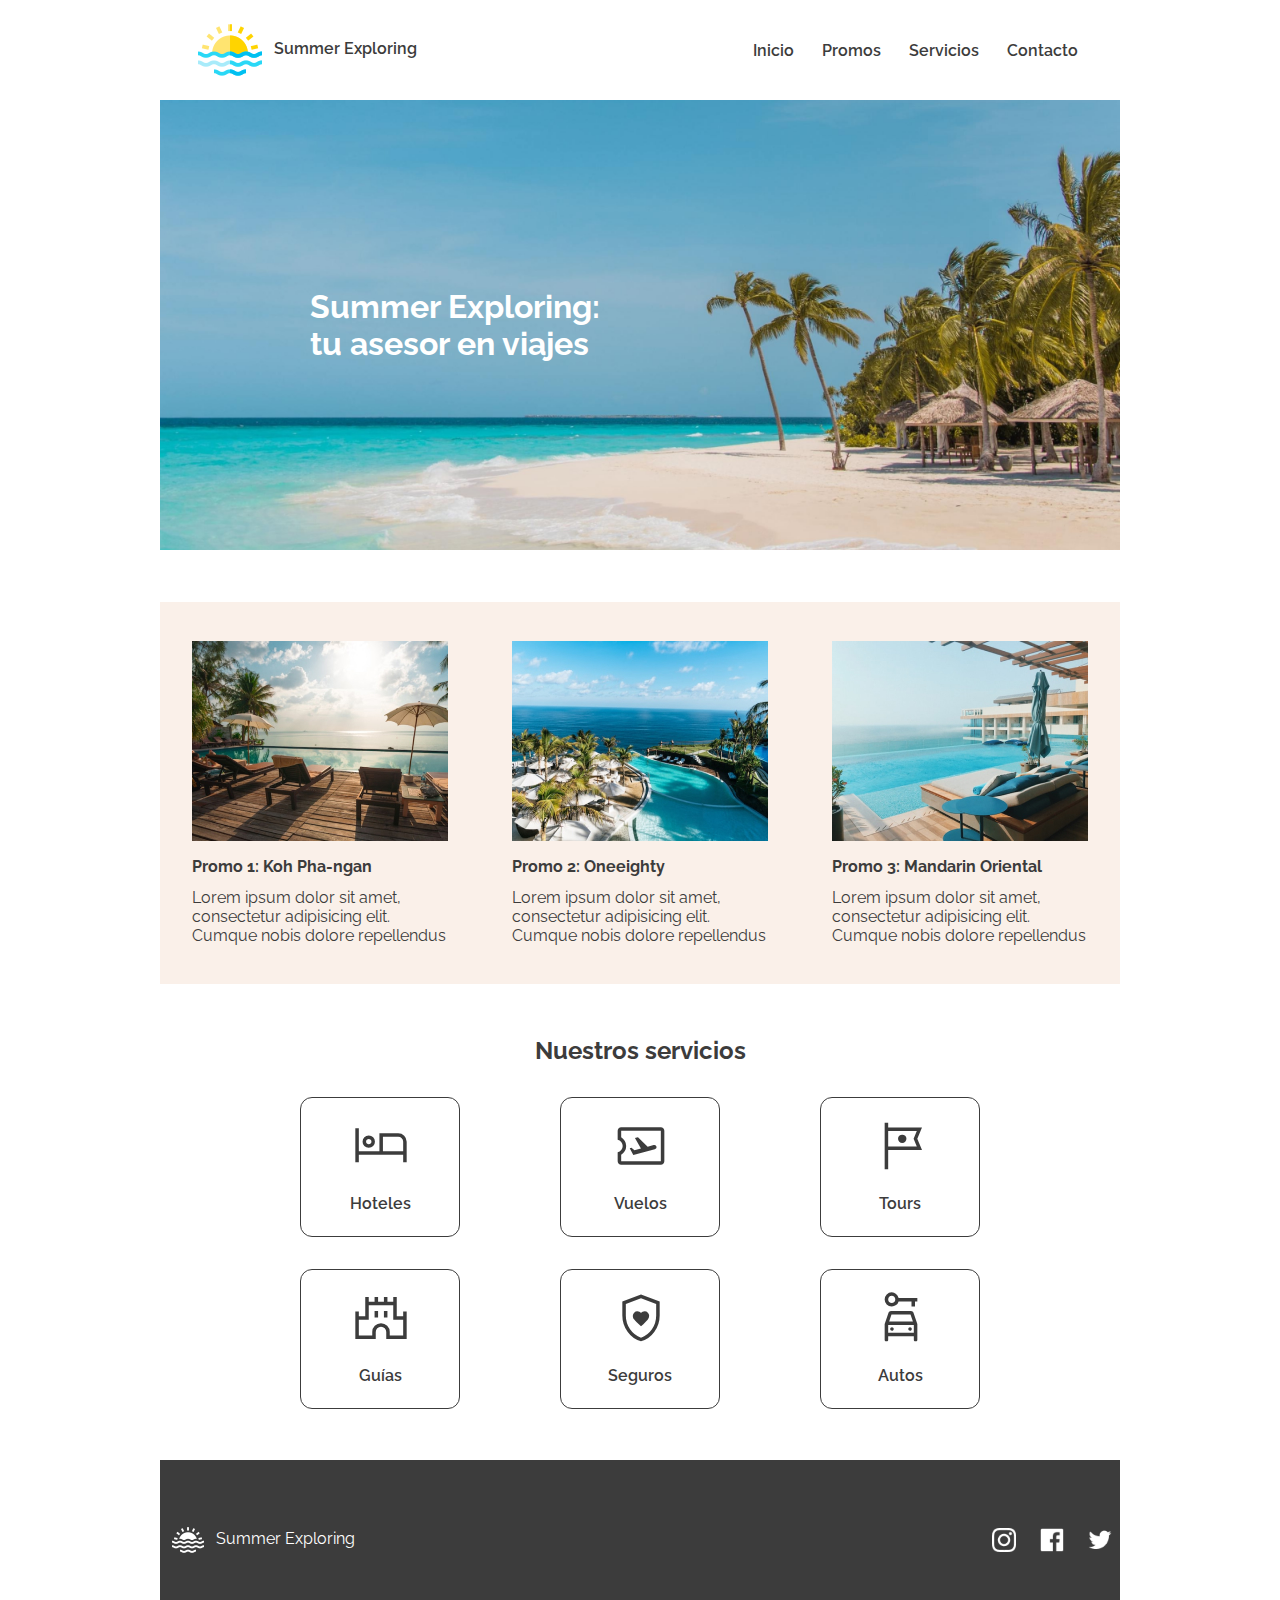
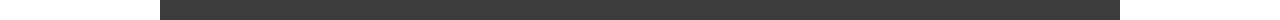
<file: sitio/index.html>
<!DOCTYPE html>
<html lang="en">
<head>
    <meta charset="UTF-8">
    <meta http-equiv="X-UA-Compatible" content="IE=edge">
    <meta name="viewport" content="width=device-width, initial-scale=1.0">
    <title>Summer Exploring</title>
    <link rel="shortcut icon" href="imgs/sunsea.png" type="image/x-icon">
    <link rel="stylesheet" href="https://fonts.googleapis.com/css2?family=Material+Symbols+Outlined:opsz,wght,FILL,GRAD@20..48,100..700,0..1,-50..200" />
    <link rel="stylesheet" href="css/estilos.css">
</head>
<body>
    <header>
        <!-- logo + empresa -->
        <a href="index.html">
            <img src="imgs/sunsea.png" alt="Logo de Summer Exploring">
            Summer Exploring
        </a>
        <!-- navegación -->
        <nav>
            <a href="index.html">Inicio</a>
            <a href="">Promos</a>
            <a href="">Servicios</a>
            <a href="">Contacto</a>
        </nav>
    </header>
    <main>
        <section id="hero-banner">
            <h1>Summer Exploring:
                tu asesor en viajes</h1>
        </section>
        <section id="promos">
            <article>
                <img src="imgs/promo1.jpg" alt="Koh Pha-ngan">
                <h2>Promo 1: Koh Pha-ngan</h2>
                <p>
                    Lorem ipsum dolor sit amet, consectetur adipisicing elit. Cumque nobis dolore repellendus 
                </p>
            </article>
            <article>
                <img src="imgs/promo2.jpg" alt="Oneeighty">
                <h2>Promo 2: Oneeighty</h2>
                <p>
                    Lorem ipsum dolor sit amet, consectetur adipisicing elit. Cumque nobis dolore repellendus 
                </p>
            </article>
            <article>
                <img src="imgs/promo3.jpg" alt="Mandarin Oriental">
                <h2>Promo 3: Mandarin Oriental</h2>
                <p>
                    Lorem ipsum dolor sit amet, consectetur adipisicing elit. Cumque nobis dolore repellendus 
                </p>
            </article>
        </section>

        <section id="servicios">
            <h2>Nuestros servicios</h2>
            <a href="">
                <span class="material-symbols-outlined">
                    hotel
                </span>
                Hoteles
            </a>
            <a href="">
                <span class="material-symbols-outlined">
                    airplane_ticket
                </span>
                Vuelos
            </a>
            <a href="">
                <span class="material-symbols-outlined">
                    tour
                </span>
                Tours
            </a>
            <a href="">
                <span class="material-symbols-outlined">
                    castle
                </span>
                Guías
            </a>
            <a href="">
                <span class="material-symbols-outlined">
                    shield_with_heart
                </span>
                Seguros
            </a>
            <a href="">
                <span class="material-symbols-outlined">
                    car_rental
                </span>
                Autos
            </a>
        </section>
    </main>
    <footer>
        <!-- logo + empresa -->
        <a href="index.html">
            <img src="imgs/sunsea-wht.png" alt="Logo Sunsea">
            Summer Exploring
        </a>
        <!-- social media -->
        <div>
            <a href="">
                <img src="imgs/instagram-w.png" alt="logo de instagram">
            </a>
            <a href="">
                <img src="imgs/facebook-w.png" alt="logo de facebook">
            </a>
            <a href="">
                <img src="imgs/twitter-w.png" alt="logo de twitter">
            </a>
        </div>
    </footer>
</body>
</html>
</file>
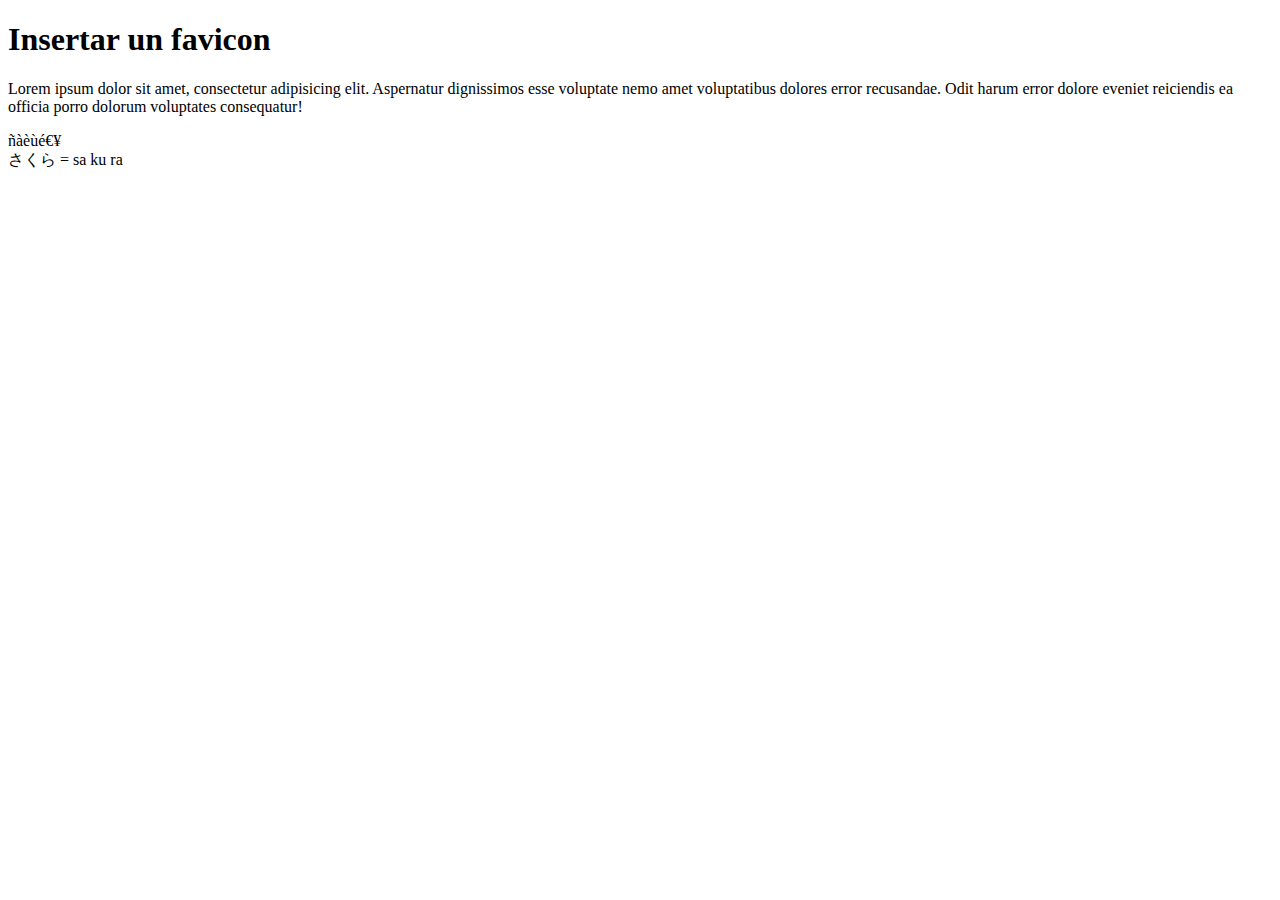
<file: clase3/favorito.html>
<!DOCTYPE html>
<html lang="en">
    <head>
        <meta charset="UTF-8">
        <meta http-equiv="X-UA-Compatible" content="IE=edge">
        <meta name="viewport" content="width=device-width, initial-scale=1.0">
        <title>Empresa - Insertar un favicon</title>
        <link rel="shortcut icon" href="favicon.ico" type="image/x-icon">
    </head>
    <body>
        <h1>Insertar un favicon</h1>
        <p>
            Lorem ipsum dolor sit amet, consectetur adipisicing elit. Aspernatur dignissimos esse voluptate nemo amet voluptatibus dolores error recusandae. Odit harum error dolore eveniet reiciendis ea officia porro dolorum voluptates consequatur!
        </p>


        ñàèùé€¥
        <br>
        さくら  = sa ku ra

    </body>
</html>
</file>
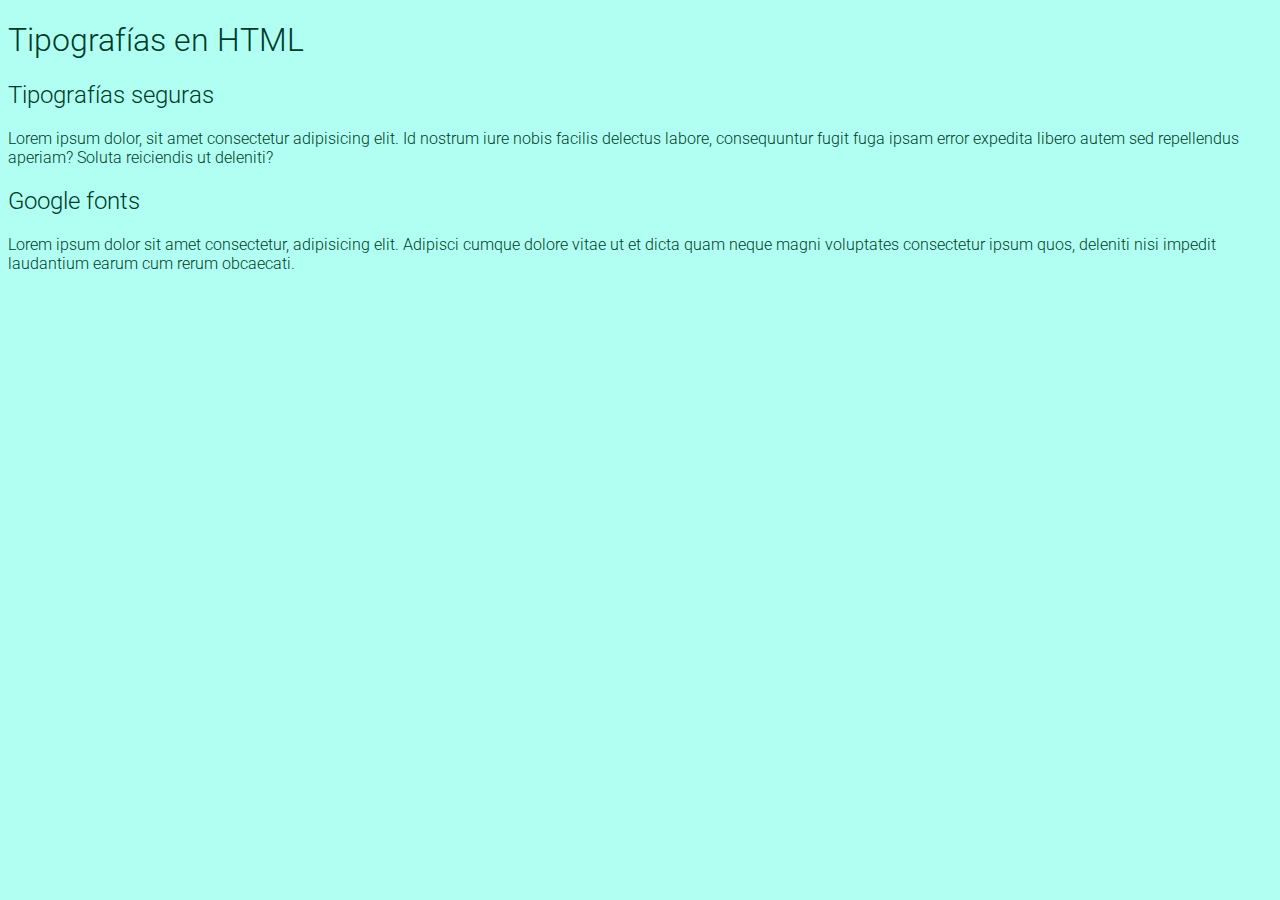
<file: clase3/tipografias.html>
<!DOCTYPE html>
<html lang="en">
<head>
    <meta charset="UTF-8">
    <meta http-equiv="X-UA-Compatible" content="IE=edge">
    <meta name="viewport" content="width=device-width, initial-scale=1.0">
    <title>Tipografías en HTML</title>
    <link rel="stylesheet" href="css/tipografias.css">
</head>
<body>
    <h1>Tipografías en HTML</h1>
    <h2>Tipografías seguras</h2>
    <p>
        Lorem ipsum dolor, sit amet consectetur adipisicing elit. Id nostrum iure nobis facilis delectus labore, consequuntur fugit fuga ipsam error expedita libero autem sed repellendus aperiam? Soluta reiciendis ut deleniti?
    </p>

    <h2>Google fonts</h2>
    <p>
        Lorem ipsum dolor sit amet consectetur, adipisicing elit. Adipisci cumque dolore vitae ut et dicta quam neque magni voluptates consectetur ipsum quos, deleniti nisi impedit laudantium earum cum rerum obcaecati.
    </p>
</body>
</html>
</file>
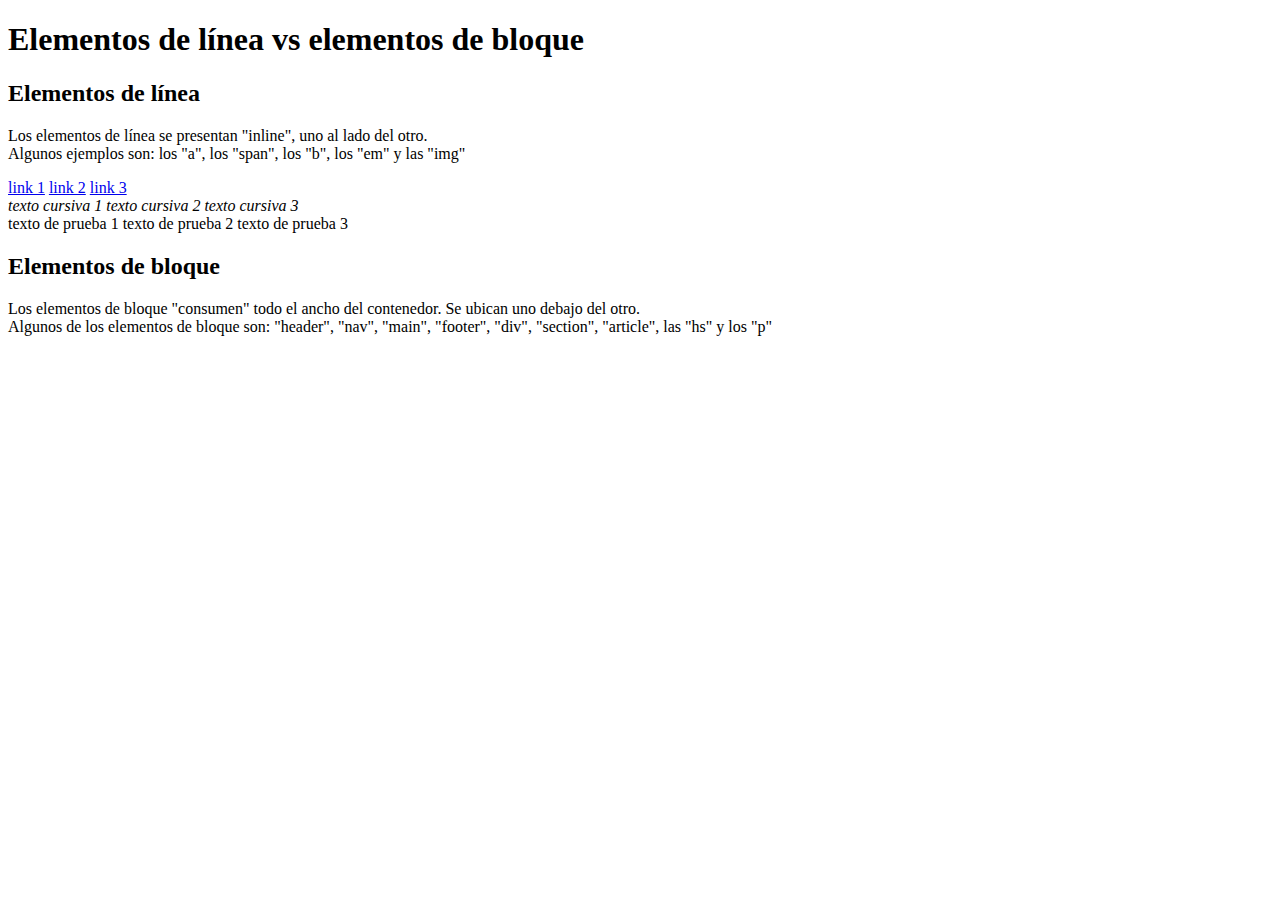
<file: clase4/linea-vs-bloque.html>
<!DOCTYPE html>
<html lang="en">
<head>
    <meta charset="UTF-8">
    <meta http-equiv="X-UA-Compatible" content="IE=edge">
    <meta name="viewport" content="width=device-width, initial-scale=1.0">
    <title>Elementos de línea vs elementos de bloque</title>
</head>
<body>
    <h1>Elementos de línea vs elementos de bloque</h1>

    <h2>Elementos de línea</h2>
    <p>
        Los elementos de línea se presentan "inline", uno al lado del otro.
        <br>
        Algunos ejemplos son:  los "a", los "span", los "b", los "em" y las "img" 
    </p>
    <a href="#">link 1</a>
    <a href="#">link 2</a>
    <a href="#">link 3</a>
    <br>
    <i>texto cursiva 1</i>
    <i>texto cursiva 2</i>
    <i>texto cursiva 3</i>
    <br>
    <span>texto de prueba 1</span>
    <span>texto de prueba 2</span>
    <span>texto de prueba 3</span>


    <h2>Elementos de bloque</h2>
    <p>
        Los elementos de bloque "consumen" todo el ancho del contenedor.
        Se ubican uno debajo del otro.
        <br>
        Algunos de los elementos de bloque son: 
        "header", "nav", "main", "footer", "div", "section", "article",
        las "hs" y los "p"
    </p>


    

</body>
</html>
</file>
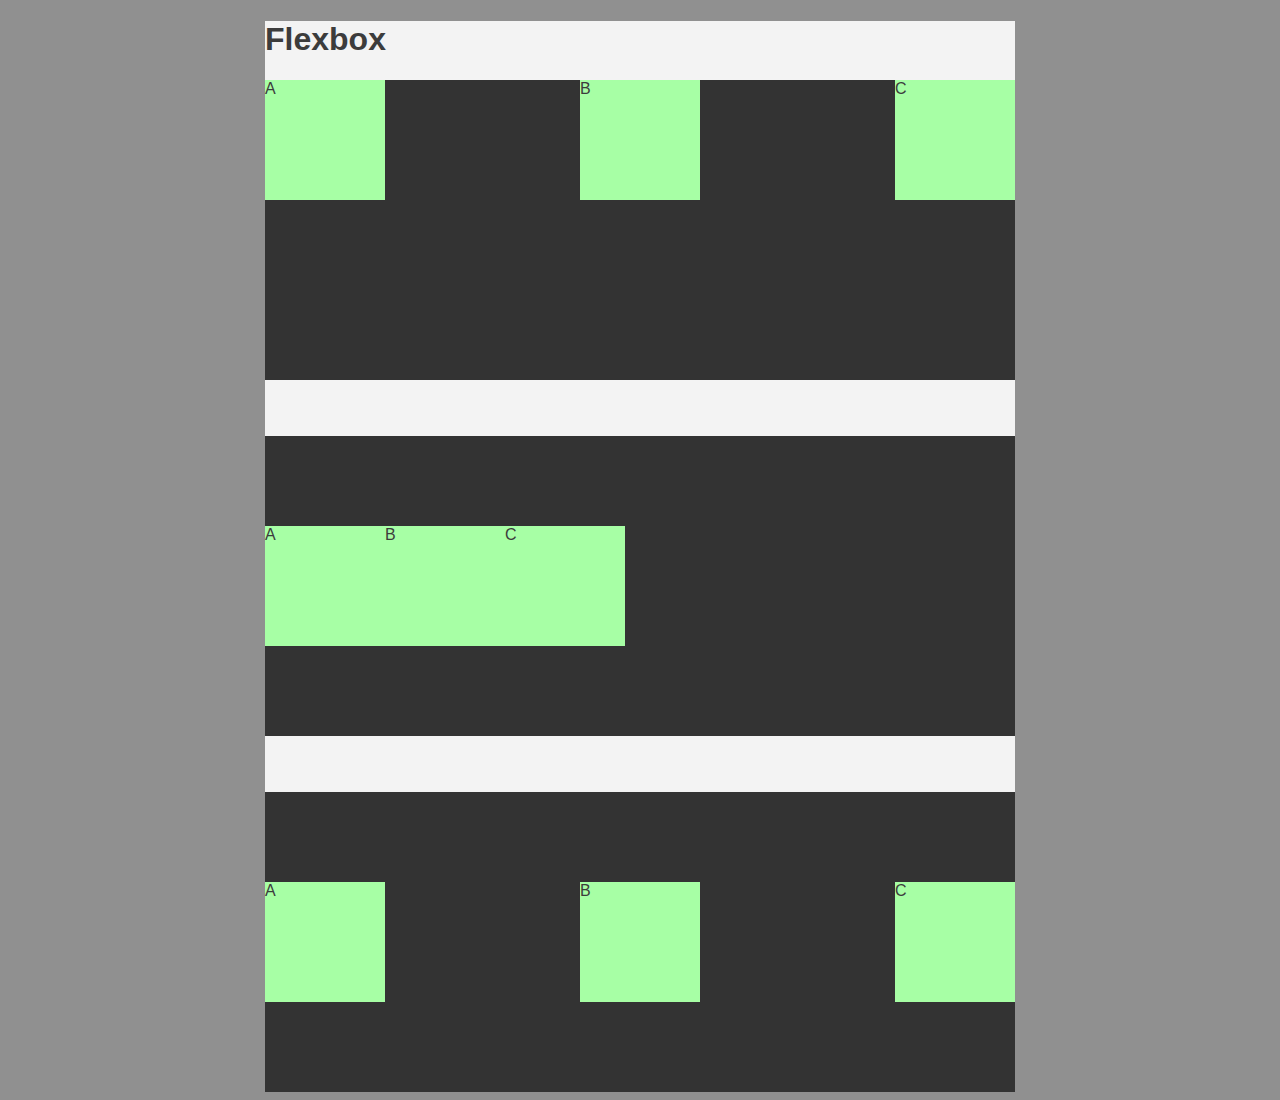
<file: clase5/flexbox.html>
<!DOCTYPE html>
<html lang="en">
<head>
    <meta charset="UTF-8">
    <meta http-equiv="X-UA-Compatible" content="IE=edge">
    <meta name="viewport" content="width=device-width, initial-scale=1.0">
    <title>Document</title>
    <link rel="stylesheet" href="css/flexbox.css">
</head>
<body>
    <main>
        <h1>Flexbox</h1>
        <section id="contenedor1">
            <article>A</article>
            <article>B</article>
            <article>C</article>
        </section>

        <section id="contenedor2">
            <article>A</article>
            <article>B</article>
            <article>C</article>
        </section>

        <section id="contenedor3">
            <article>A</article>
            <article>B</article>
            <article>C</article>
        </section>

    </main>
</body>
</html>
</file>
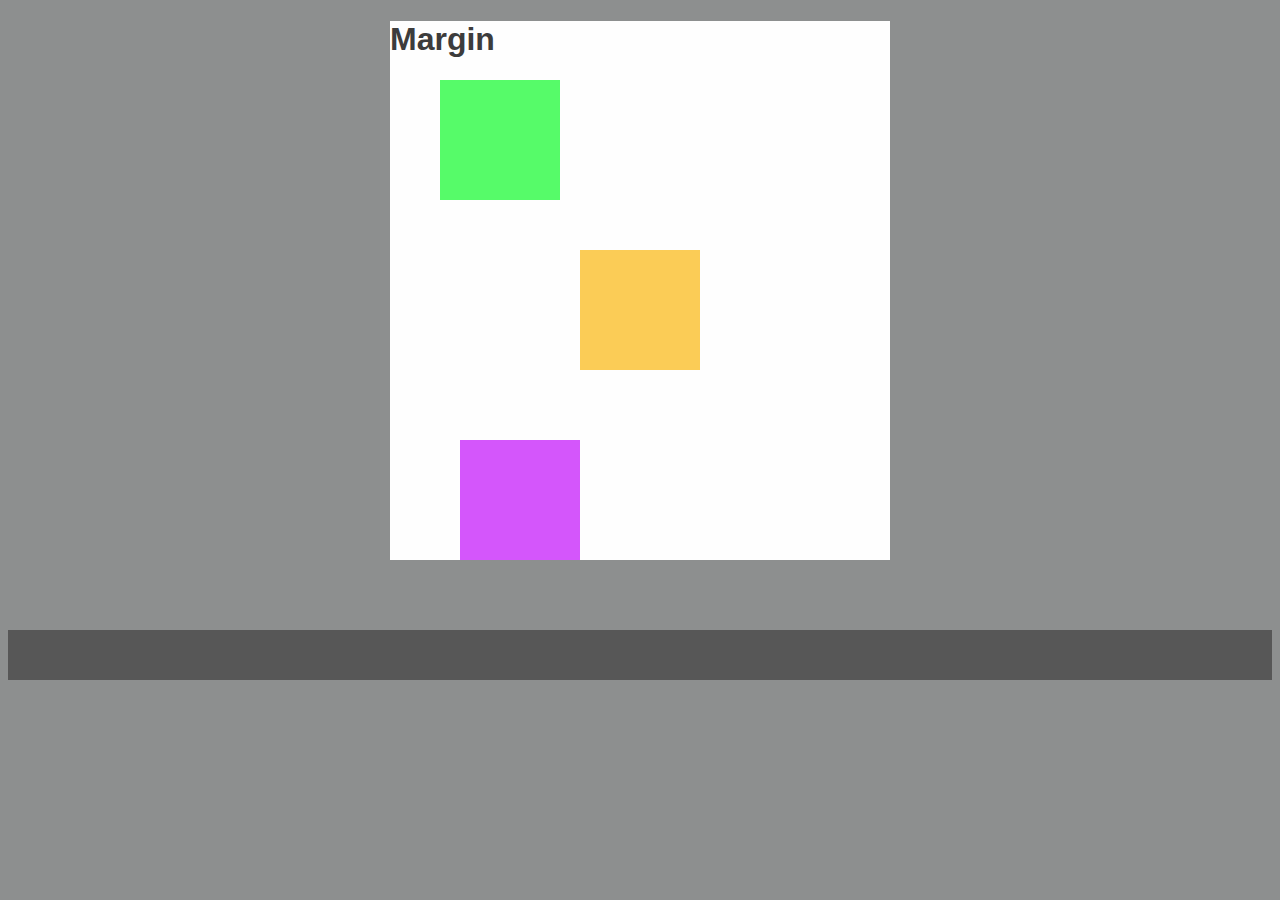
<file: clase5/margin.html>
<!DOCTYPE html>
<html lang="en">
<head>
    <meta charset="UTF-8">
    <meta http-equiv="X-UA-Compatible" content="IE=edge">
    <meta name="viewport" content="width=device-width, initial-scale=1.0">
    <title>Margin</title>
    <link rel="stylesheet" href="css/margin.css">
</head>
<body>
    <main>
        <h1>Margin</h1>
        <div id="verde"></div>
        <div id="naranja"></div>
        <div id="violeta"></div>
    </main>
    <footer>
        
    </footer>
</body>
</html>
</file>
<file: sitio/css/estilos.css>
@import url('https://fonts.googleapis.com/css2?family=Raleway:wght@300;400;600&display=swap');

*{
    margin: 0px;
    padding: 0px;
    box-sizing: border-box;
}
/* globales */
body{
    color: #3C3C3C;
    font-family: Raleway, sans-serif;
}
a{
    text-decoration: none;
}

/* header */
header{
    width: 900px;
    height: 100px;
    margin: auto;
    display: flex;
    justify-content: space-between;
    align-items: center;
}
    header a{
        color: #3C3C3C;
        font-weight: 600;
    }
    header a img{
        vertical-align: middle;
        margin: 0px 8px;
    }

    header nav a{
        padding: 12px;
    }

/* main */    
main{
    width: 960px;
    margin: auto;
}

/* hero-banner */    
#hero-banner{
    height: 450px;
    /* imagen de fondo */
    background-image: url(../imgs/hero-banner.jpg);
    background-size: 960px;
    background-repeat: no-repeat;
    background-position: center center;
    display: flex;
    align-items: center;
}
    #hero-banner h1{
        color: #fff;
        /* padding-top: 192px;
        padding-left: 150px; */
        width: 290px;
        margin-left: 150px;
        font-size: 32px;
    }

/* sección promos */
#promos{
    height: 382px;
    margin-top: 52px;
    background-color: #FAF0E9;
    display: flex;
    justify-content: space-around;
    align-items: center;
}
    #promos article{
        width: 256px;
    }
    #promos h2{
        font-size: 16px;
        margin: 12px 0px;
    }

/* sección servicios */
#servicios{
    width: 680px;
    margin: 52px auto 0px auto;
    height: 372px;
    display: flex;
    flex-wrap: wrap; /* respeta anchos del contenido */
    column-gap: 100px;
    row-gap: 32px;
}
    #servicios h2{
        text-align: center;
        width: 100%;
    }
    #servicios a{
        display: block;
        width: 160px;
        height: 140px;
        border: 1px solid #3C3C3C;
        border-radius: 12px;
        font-weight: 600;
        color: #3C3C3C;
        text-align: center;
        transition: 500ms;
    }
    #servicios a:hover{
        background-color: #3c3c3c;
        color: #fff;
    }

    .material-symbols-outlined{
        font-size: 56px;
        margin: 20px 52px;
    }

/* footer */
footer{
    width: 960px;
    margin: 52px auto 0px auto;
    height: 160px;
    background-color: #3C3C3C;

    display: flex;
    justify-content: space-between;
    align-items: center;
}
    footer a{
        color: #fff;
    }
    footer a img{
        margin: 0px 8px 0px 12px;
        vertical-align: middle;
    }
    footer div a img{
        width: 24px;
    }
</file>
<file: clase3/css/tipografias.css>
@import url('https://fonts.googleapis.com/css2?family=Roboto:wght@300;400;700&display=swap');

body{
    font-family: 'Roboto', sans-serif;
    font-weight: 300;
    background-color: #b1fff3;
    color: rgb(0, 59, 40);
}

h1, h2{
    font-weight: 300;
}
</file>
<file: clase5/css/flexbox.css>
body{
    background-color: #909090;
    font-family: arial;
    color: #3c3c3c;
}
main{
    width: 750px;
    background-color: #f3f3f3;
    margin: auto;
}
#contenedor1{
    background-color: #333333;
    height: 300px;
    display: flex;
    /* distribución en el eje horizontal */
    /* justify-content: start; /* predeterminado - a la izquierda */
    /* justify-content: end; /* a la derecha */
    /* justify-content: center; /* centrada */
    justify-content: space-between;
}
    #contenedor1 article{
        width: 120px;
        height: 120px; 
        background-color: #a7ffa5;    
    }

#contenedor2{
    background-color: #333333;
    height: 300px;
    margin-top: 56px;
    display: flex;
    /* distribución en le eje vertical */
    /* align-items: start; /* predeterminado arriba */
    /* align-items: end; /* abajo */
    align-items: center;
}
    #contenedor2 article{
        width: 120px;
        height: 120px; 
        background-color: #a7ffa5;    
    }

#contenedor3{
    background-color: #333333;
    height: 300px;
    margin-top: 56px;

    display: flex;
    justify-content: space-between;
    align-items: center;
}
    #contenedor3 article{
        width: 120px;
        height: 120px; 
        background-color: #a7ffa5;    
    }
</file>
<file: clase5/css/margin.css>
body{
    background-color: #8d8f8f;
    color: #3c3c3c;
    font-family: sans-serif;
}
main{
    width: 500px;
    margin: auto; /* centrar la caja */
    background-color: #fefefe;
}
/* selectores de id */
#verde{
    width: 120px;
    height: 120px;
    margin-left: 50px;
    margin-bottom: 50px;
    background-color: #56fb69;
}
#naranja{
    width: 120px;
    height: 120px;
    margin: auto;
    background-color: #fbcc56;
}
#violeta{
    width: 120px;
    height: 120px;
    margin: 70px;
    background-color: #d456fb;
}

footer{
    height: 50px;
    background-color: #575757;
}
</file>
